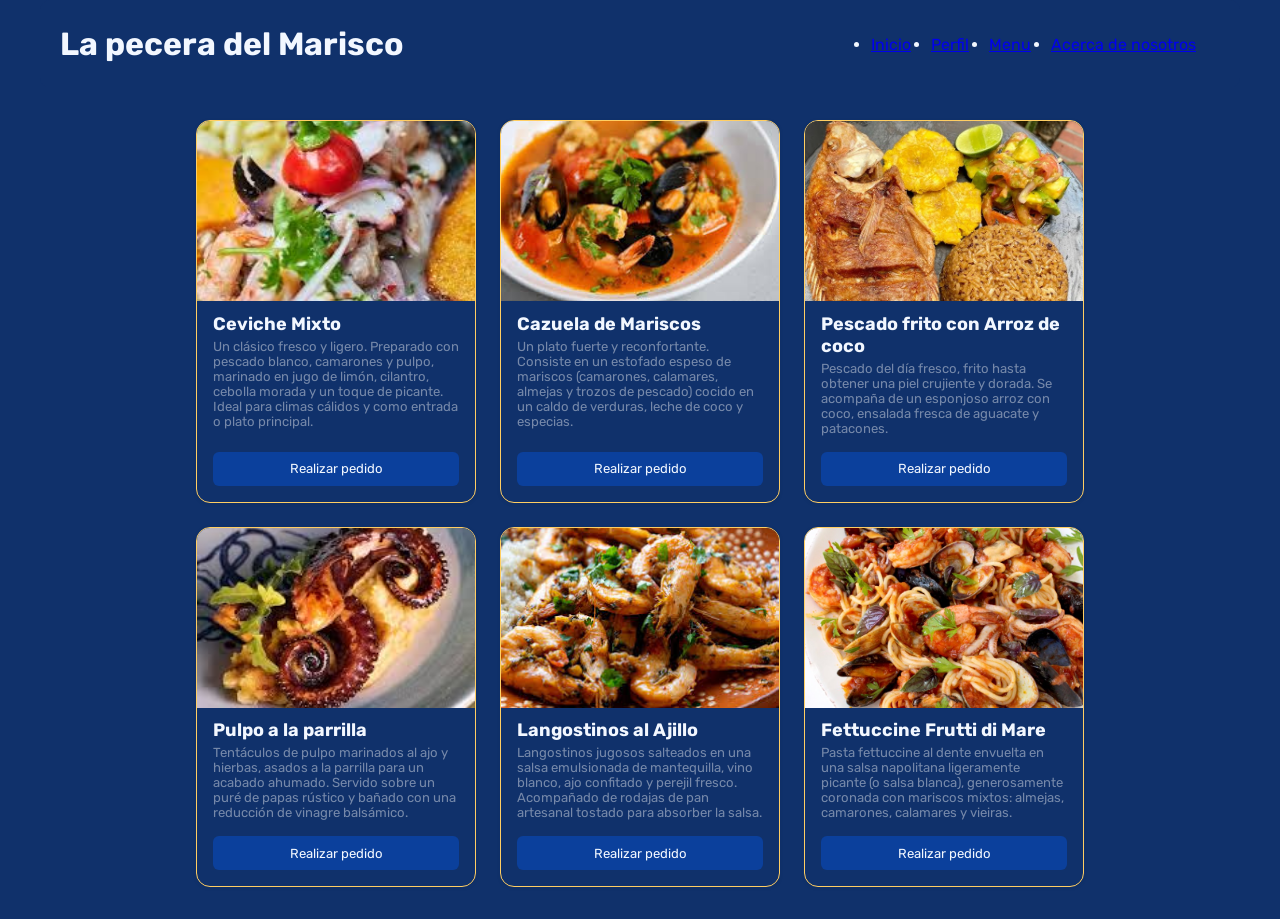
<file: index.html>
<!doctype html>
<html lang="es">
  <head>
    <meta charset="UTF-8" />
    <meta name="viewport" content="width=device-width, initial-scale=1.0" />
    <title>Evidencia 05</title>
    <link rel="stylesheet" href="styles/base.css" />
    <link rel="preconnect" href="https://fonts.googleapis.com" />
    <link rel="preconnect" href="https://fonts.gstatic.com" crossorigin />
    <link
      href="https://fonts.googleapis.com/css2?family=Rubik:ital,wght@0,300..900;1,300..900&display=swap"
      rel="stylesheet"
    />
  </head>

  <body>
    <div class="app">
      <header class="app-header">
        <h1 class="app-titulo">La pecera del Marisco</h1>
        <nav class="navbar">
          <ul class="nav-links">
            <li><a href="/">Inicio</a></li>
            <li><a href="/perfil.html">Perfil</a></li>
            <li><a href="/">Menu</a></li>
            <li><a href="/">Acerca de nosotros</a></li>
          </ul>
        </nav>
      </header>

      <main class="menu">
        <div class="menu-display">
          <!-- Plato 1 -->
          <article class="tarjeta-plato">
            <img
              class="plato-img"
              src="/img/menu/cevicheMixto.jpg"
              alt="Ceviche Mixto"
            />
            <span class="plato-nombre">Ceviche Mixto</span>
            <p class="plato-desc">
              Un clásico fresco y ligero. Preparado con pescado blanco,
              camarones y pulpo, marinado en jugo de limón, cilantro, cebolla
              morada y un toque de picante. Ideal para climas cálidos y como
              entrada o plato principal.
            </p>
            <button class="btn-comprar">Realizar pedido</button>
          </article>

          <!-- Plato 2 -->
          <article class="tarjeta-plato">
            <img
              class="plato-img"
              src="/img/menu/cazuelaMariscos.jpg"
              alt="Ceviche Mixto"
            />
            <span class="plato-nombre">Cazuela de Mariscos</span>
            <p class="plato-desc">
              Un plato fuerte y reconfortante. Consiste en un estofado espeso de
              mariscos (camarones, calamares, almejas y trozos de pescado)
              cocido en un caldo de verduras, leche de coco y especias.
            </p>
            <button class="btn-comprar">Realizar pedido</button>
          </article>

          <!-- Plato 3 -->
          <article class="tarjeta-plato">
            <img
              class="plato-img"
              src="/img/menu/pescadoFrito.jpg"
              alt="Pescado frito con arroz con coco"
            />
            <span class="plato-nombre">Pescado frito con Arroz de coco</span>
            <p class="plato-desc">
              Pescado del día fresco, frito hasta obtener una piel crujiente y
              dorada. Se acompaña de un esponjoso arroz con coco, ensalada
              fresca de aguacate y patacones.
            </p>
            <button class="btn-comprar">Realizar pedido</button>
          </article>

          <!-- Plato 4 -->
          <article class="tarjeta-plato">
            <img
              class="plato-img"
              src="/img/menu/pulpoParrilla.jpg"
              alt="Pulpo a la parrilla"
            />
            <span class="plato-nombre">Pulpo a la parrilla</span>
            <p class="plato-desc">
              Tentáculos de pulpo marinados al ajo y hierbas, asados a la
              parrilla para un acabado ahumado. Servido sobre un puré de papas
              rústico y bañado con una reducción de vinagre balsámico.
            </p>
            <button class="btn-comprar">Realizar pedido</button>
          </article>

          <!-- Plato 5 -->
          <article class="tarjeta-plato">
            <img
              class="plato-img"
              src="/img/menu/langostinosAjillo.jpg"
              alt="Langostinos al ajillo"
            />
            <span class="plato-nombre">Langostinos al Ajillo</span>
            <p class="plato-desc">
              Langostinos jugosos salteados en una salsa emulsionada de
              mantequilla, vino blanco, ajo confitado y perejil fresco.
              Acompañado de rodajas de pan artesanal tostado para absorber la
              salsa.
            </p>
            <button class="btn-comprar">Realizar pedido</button>
          </article>

          <!-- Plato 6 -->
          <article class="tarjeta-plato">
            <img
              class="plato-img"
              src="/img/menu/fruttiDiMare.jpg"
              alt="Frutti di Mare"
            />
            <span class="plato-nombre">Fettuccine Frutti di Mare</span>
            <p class="plato-desc">
              Pasta fettuccine al dente envuelta en una salsa napolitana
              ligeramente picante (o salsa blanca), generosamente coronada con
              mariscos mixtos: almejas, camarones, calamares y vieiras.
            </p>
            <button class="btn-comprar">Realizar pedido</button>
          </article>
        </div>
      </main>
    </div>
  </body>
</html>
</file>
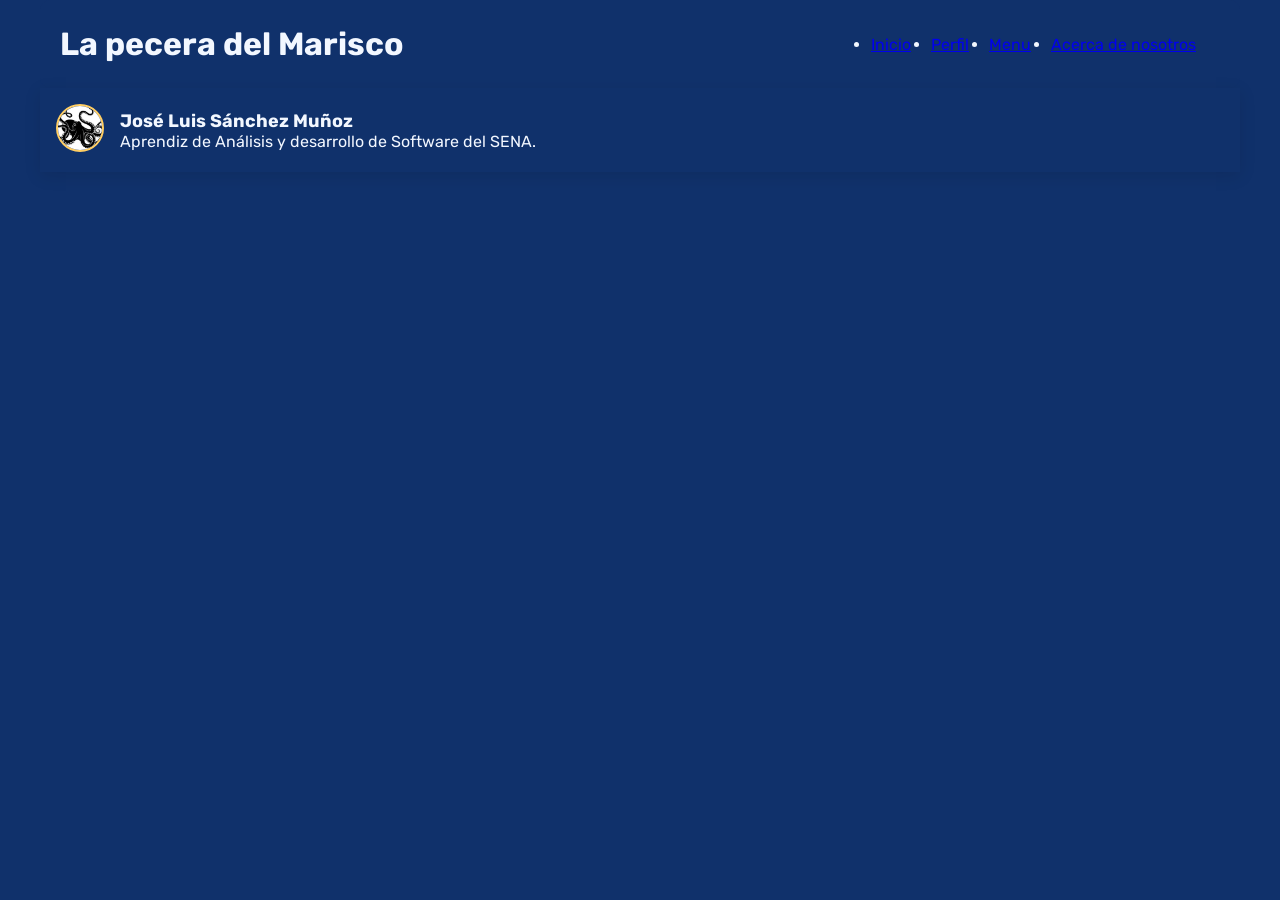
<file: perfil.html>
<!DOCTYPE html>
<html lang="es">
<head>
  <meta charset="UTF-8">
  <meta name="viewport" content="width=device-width, initial-scale=1.0">
  <title>Evidencia 05</title>
  <link rel="stylesheet" href="styles/base.css" />
  <link rel="preconnect" href="https://fonts.googleapis.com">
  <link rel="preconnect" href="https://fonts.gstatic.com" crossorigin>
  <link href="https://fonts.googleapis.com/css2?family=Rubik:ital,wght@0,300..900;1,300..900&display=swap" rel="stylesheet">
</head>

<body>
  <div class="app">
    <header class="app-header">
        <h1 class="app-titulo">La pecera del Marisco</h1>
        <nav class="navbar">
          <ul class="nav-links">
            <li><a href="/">Inicio</a></li>  
            <li><a href="/perfil.html">Perfil</a></li> 
            <li><a href="/">Menu</a></li>
            <li><a href="/">Acerca de nosotros</a></li>
          </ul> 
        </nav>  
    </header>
    
    <main class="menu">
      <section class="perfil-usuario">        
        <article class="card-user">

          <figure class="avatar-wrapper">
            <img 
              class="avatar-perfil"             
              src="/img/avatar.jpg"
              alt="avatar de pulpo"
            />
          </figure>

          <div class="user-info">
            <h3 class="user-name">José Luis Sánchez Muñoz</h3>
            <p class="user-desc">
              Aprendiz de Análisis y desarrollo de Software del SENA. 
            </p>
          </div>
        </article>         
      </section>
    </main>
  </div>
</body>
</html>
</file>
<file: styles/base.css>
@import "tokens.css";

*,
*::before,
*::after {
  box-sizing: border-box;
  margin: 0;
  padding: 0;
}

body {
  font-family: var(--fuente-base);
  background-color: var(--color-fondo);
  color: var(--color-texto);
}
.app {
  max-width: 1200px;
  margin: 0 auto;
}
.app-header {
  display: flex;
  justify-content: space-between;
  align-items: center;
  padding: 16px 20px;
  background: var(--color-fondo);
  border-radius: var(--radio-md);
  gap: 12px;
  flex-wrap: wrap;
}
.navbar {
  display: flex;
  justify-content: space-between;
  align-items: center;
  padding: 0 24px;
  height: 56px;
  flex-wrap: wrap;
}
.nav-links {
  display: flex;
  gap: 20px;
}
.menu-display {
  display: flex;
  flex-wrap: wrap;
  justify-content: center;
  gap: var(--text-xl);
  padding: var(--text-2xl);
}
.tarjeta-plato {
  display: flex;
  flex-direction: column;
  width: 280px;
  border: 1px solid var(--color-borde);
  border-radius: var(--radio-lg);
  overflow: hidden; /* Recorta la img con los bordes de la tarjeta */
  background-color: var(--color-fondo);
  box-shadow: var(--sombra-sm);
}
.plato-img {
  width: 100%;
  height: 180px;
  object-fit: cover; /* Recorta img sin deformarla */
}
.plato-nombre {
  font-size: var(--text-lg);
  font-weight: 700;
  padding: var(--text-xs) var(--text-base) 0.25rem;
}
.plato-desc {
  font-size: var(--text-sm);
  color: var(--color-texto-sec);
  padding: 0 1rem;
  flex-grow: 1; /* empuja el boton hacia abajo */
  margin: 0;
}
.btn-comprar {
  margin: 1rem;
  padding: 0.6rem 1rem;
  background-color: var(--color-superficie);
  color: var(--color-texto);
  border: none;
  border-radius: var(--radio-sm);
  font-size: var(--text-sm);
  font-family: inherit;
}
.btn-comprar:hover {
  background-color: #32daf0;
  color: black;
}
.perfil-usuario {
  display: flex;
  align-items: center;
  gap: 15px;
  padding: 16px;
  background-color: var(--color-fondo);
  box-shadow: var(--sombra-md);
}
.card-user {
  display: flex;
  flex-direction: row;
  align-items: center;
  gap: var(--text-base);
}
.avatar-wrapper {
  margin: 0;
  flex-shrink: 0;
}
.avatar-perfil {
  width: 48px;
  height: 48px;
  border-radius: 50%;
  flex-shrink: 0;
  border: 2px solid var(--color-borde);
  object-fit: cover;
}
.user-name {
  margin: 0;
  font-size: 18px;
  font-weight: bold;
}
.user-desc {
  margin: 0;
  display: flex;
  flex-direction: column;
  gap: 2px;
}
</file>
